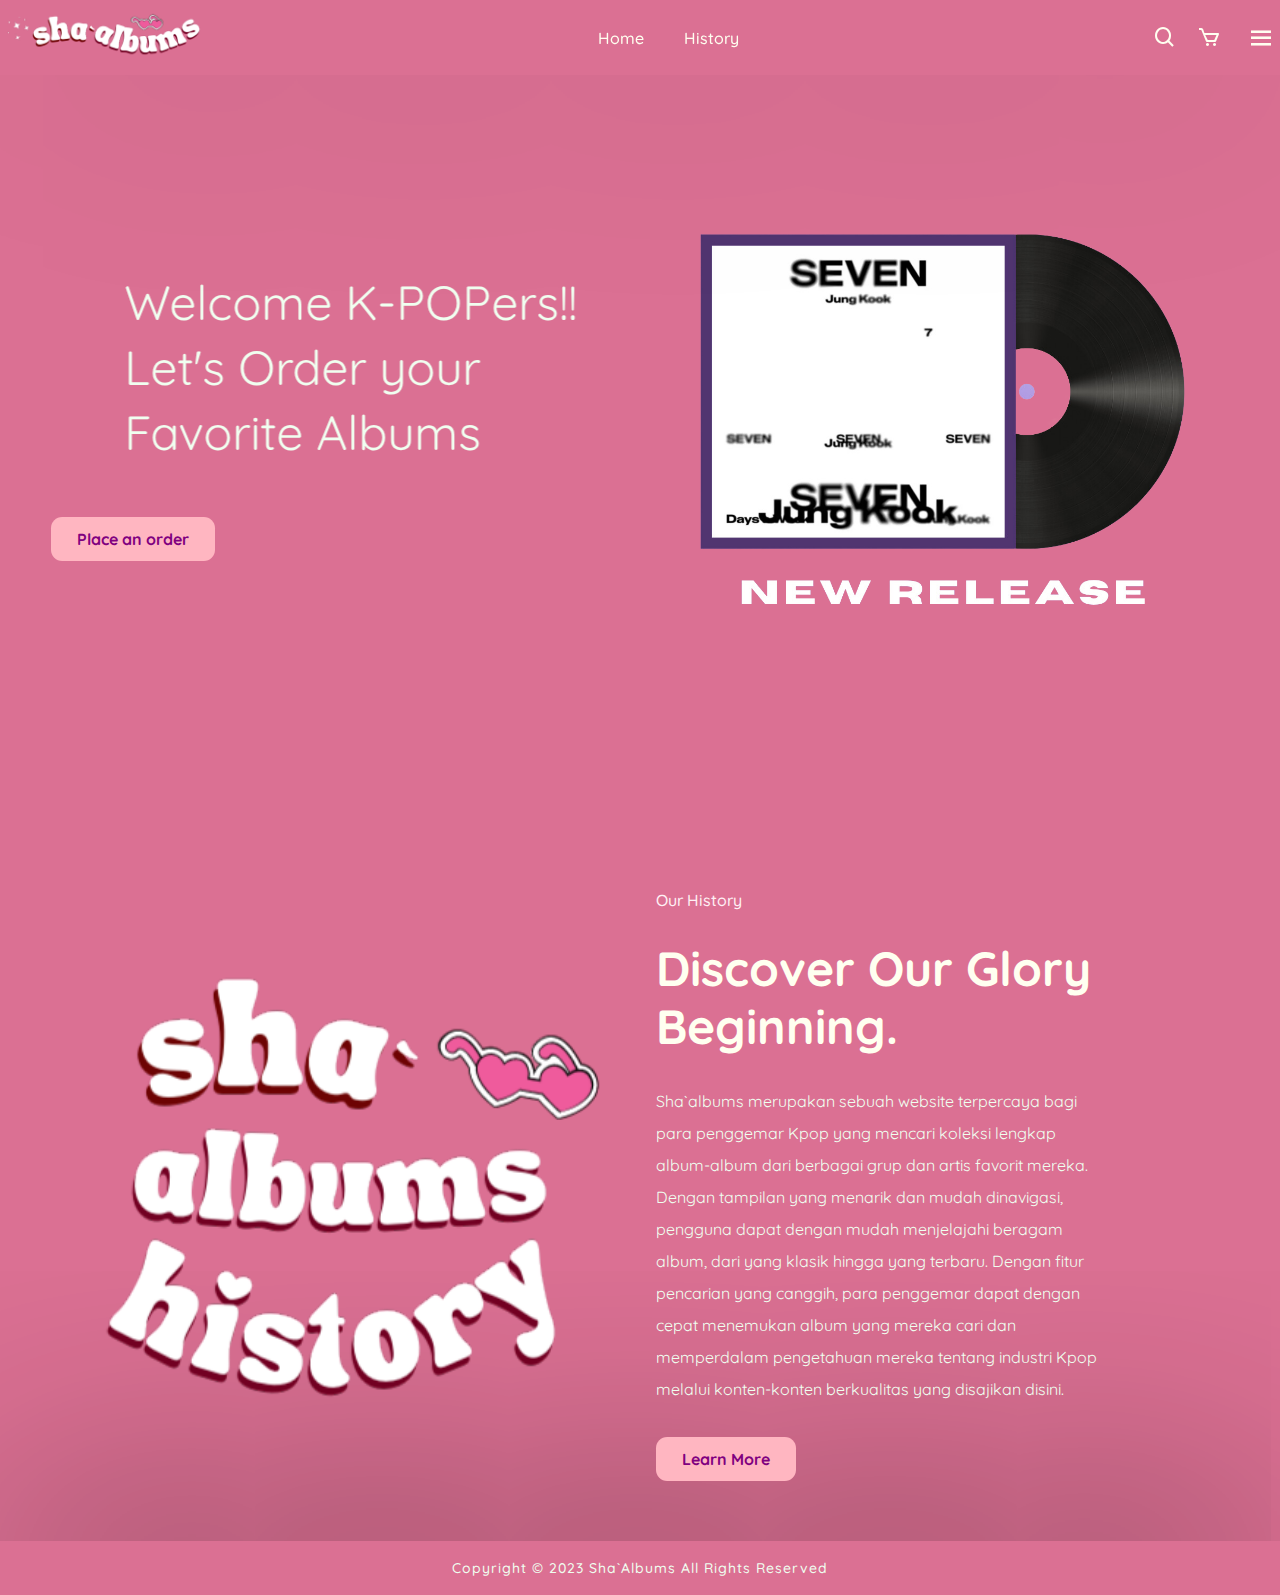
<file: index.html>
<!DOCTYPE html>
<html>
<head>
	<title> Sha's Albums</title>
	<meta charset="utf-8">
	<meta name="viewport" content="width=device-width, initial-scale=1">

	<link rel="stylesheet" type="text/css" href="style1.css">
	<link rel="stylesheet"
	href="https://unpkg.com/boxicons@latest/css/boxicons.min.css">
	<link rel="preconnect" href="https://fonts.googleapis.com">
	<link rel="preconnect" href="https://fonts.gstatic.com" crossorigin>
	<link href="https://fonts.googleapis.com/css2?family=Poppins:ital,wght@0,100;0,300;0,400;0,700;1,700&family=Quicksand:wght@600&display=swap" rel="stylesheet">
</head>
<body>
	<header>
		<a class="logo">
			<img src="logotes.png">
		</a>
		<ul class="navbar2">
			<li><a href="index.html" >Home</a></li>
			<li><a href="#history">History</a></li>
			
		</ul>
		<ul class="navbar">
			<li><a href="index.html" >Home</a></li>
			<li><a href="produk.html">Product</a></li>
			
			<li><a href="contact.html">Contact Us</a></li>
		</ul>
		<div class="header-icons">
			<a href="#"><i class='bx bx-search'></i></a>	
			<a href="cart.html"><i class='bx bx-cart'></i></a>	
			<a href="#"></a>	
			<div class="bx bx-menu" id="menu-icon"></div>
		</header>

		<section class="home" id="home">
			<div class="home-text">
				<marquee direction="right" behavior="alternate" scrolldelay=60><h3>Welcome K-POPers!!<br> Let's Order your<br> Favorite Albums</h3></marquee>

				<div class="home-btnn">
					<a href="produk.html" class="btn"> Place an order</a>
				</div>
			</div>
			<div class="home-img">
				<img src="jk.png">
			</div>

		</section>

		<section class="history" id="history">
			<div class="history-img">
				<img src="history.png">
			</div>
			<div class="history-text">
				<strong>Our History</strong>
				<h2>Discover Our Glory Beginning.</h2>
				<p>Sha`albums merupakan sebuah website terpercaya bagi para penggemar Kpop yang mencari koleksi lengkap album-album dari berbagai grup dan artis favorit mereka. Dengan tampilan yang menarik dan mudah dinavigasi, pengguna dapat dengan mudah menjelajahi beragam album, dari yang klasik hingga yang terbaru. Dengan fitur pencarian yang canggih, para penggemar dapat dengan cepat menemukan album yang mereka cari dan memperdalam pengetahuan mereka tentang industri Kpop melalui konten-konten berkualitas yang disajikan disini.</p>
				<a href="#" class="btn">Learn More</a>
			</section>

			

			<div class="copyright">
				<p>Copyright © 2023 Sha`Albums
				All Rights Reserved</p>
			</div>



			<script src="script.js"></script>


		</body>
		</html>
</file>
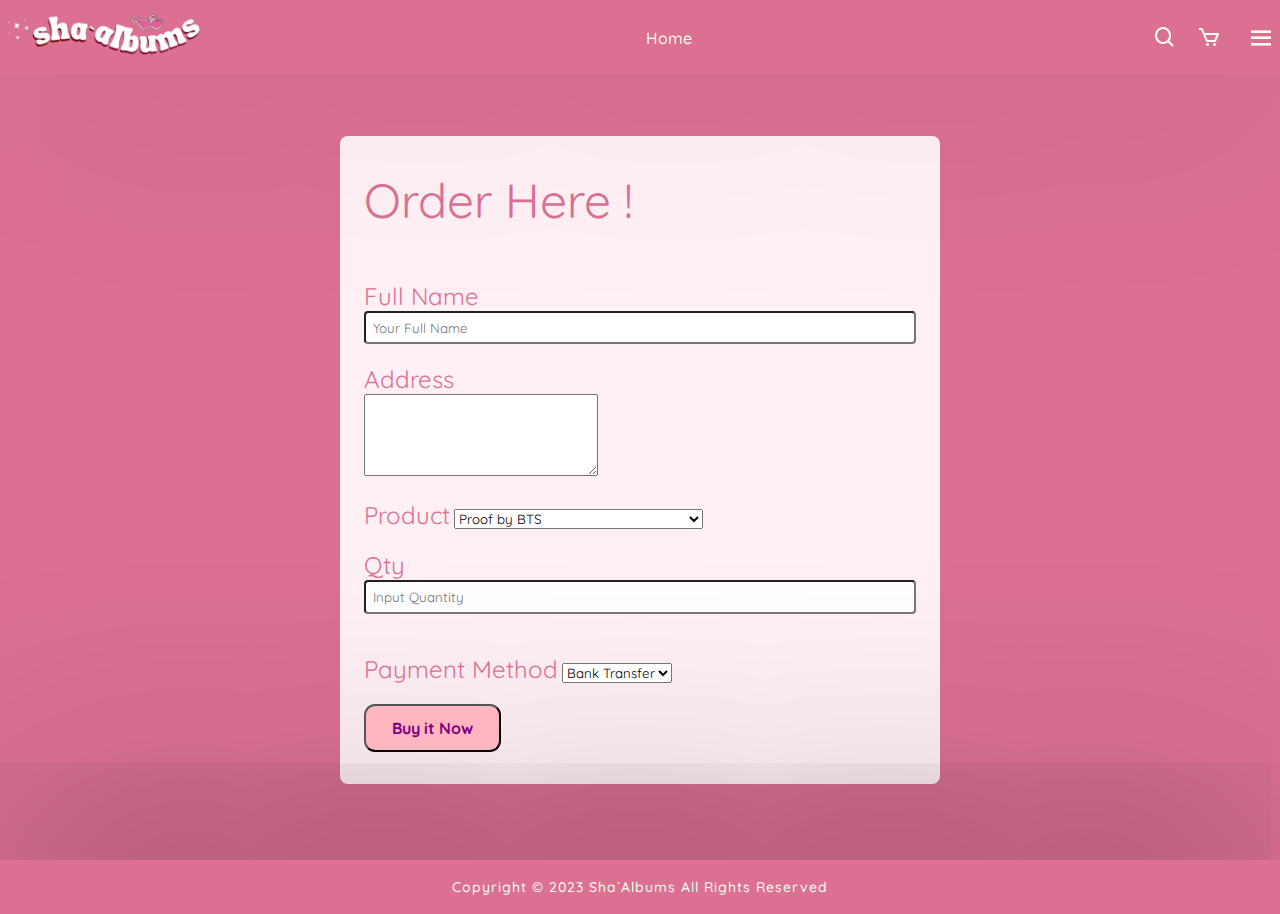
<file: cart.html>
<!DOCTYPE html>
<html>

<head>
    <title> Sha's Albums</title>
    <meta charset="utf-8">
    <meta name="viewport" content="width=device-width, initial-scale=1">

    <link rel="stylesheet" type="text/css" href="style1.css">
    <link rel="stylesheet"
    href="https://unpkg.com/boxicons@latest/css/boxicons.min.css">
    <link rel="preconnect" href="https://fonts.googleapis.com">
    <link rel="preconnect" href="https://fonts.gstatic.com" crossorigin>
    <link href="https://fonts.googleapis.com/css2?family=Poppins:ital,wght@0,100;0,300;0,400;0,700;1,700&family=Quicksand:wght@600&display=swap" rel="stylesheet">
</head>
<body>
    <header>
        <a class="logo">
            <img src="logotes.png">
        </a>
        <ul class="navbar2">
            <li><a href="index.html">Home</a></li>
            
            
            
        </ul>
        <ul class="navbar">
            <li><a href="index.html" >Home</a></li>
            <li><a href="produk.html">Product</a></li>
            <li><a href="index.html">History</a></li>
            <li><a href="contact.html">Contact Us</a></li>
        </ul>
        <div class="header-icons">
           <a href="#"><i class='bx bx-search'></i></a> 
            <a href="cart.html"><i class='bx bx-cart'></i></a>  
            <a href="#"></a>    
            <div class="bx bx-menu" id="menu-icon"></div>
        </header>
        <br><br>

        <section>
            <div class="container">
                <form id="invoiceForm">
                    <h4>Order Here !</h4>
                    <div class="input-section">
                        <label for="nama">Full Name<span></span></label>
                        <input id="nama" type="text" placeholder="Your Full Name" required>
                        <br><label for="alamat">Address<span></span></label><br>
                        <textarea id="alamat" rows="5" cols="30"> </textarea> 
                        <br><br><label for="productSelect">Product<span></span></label>
                        <select id="productSelect" size="1"> <br>
                            <option value="Proof by BTS">Proof by BTS 
                            <option value="Fearless by LE SSERAFIM"> Fearless by LE SSERAFIM
                            <option value="The Album by BLACKPINK"> The Album by BLACKPINK
                            <option value="BTS - Official Lightstick"> BTS - Official Lightstick
                            <option value="Taemin - Never Gonna Dance Again"> Taemin - Never Gonna Dance Again
                            <option value="BTS - DICON DFESTA PHOTO BOOK"> BTS - DICON D’FESTA PHOTO BOOK
                        </select> 
                        <br><br><label for="quantity">Qty<span></span></label>
                        <input id="quantity" type="number" min="1" placeholder="Input Quantity" required>
                        <br><br><label for="payment">Payment Method<span></span></label>
                        <select id="payment" size="1"> <br>
                            <option value="Bank Transfer">Bank Transfer
                            <option value="Credit Card"> Credit Card
                            <option value="PayPal"> PayPal
                            <option value="E-Wallet"> E-Wallet
                        </select> 

                        </div>
                        <br>
                        <div class="home-btnn">
                        <input type="button" class="btn" onclick="saveAndOpenNewPage()" value="Buy it Now">
                    
                        </div>
                    </form>
                    
            </div>

        </section>
        <div class="copyright">
            <p>Copyright © 2023 Sha`Albums
            All Rights Reserved</p>
        </div>

                                            <script>
                                                function saveSelectedProduct(selectedProduct) {
                                                    localStorage.setItem('selectedProduct', selectedProduct);
                                                }

                                                function saveProductName(productName) {
                                                    localStorage.setItem('productName', productName);
                                                }

                                                function saveProductQuantity(quantity) {
                                                    localStorage.setItem('productQuantity', quantity);
                                                }

                                                function saveProductnama(nama) {
                                                    localStorage.setItem('productnama', nama);
                                                }
                                                function saveProductalamat(alamat) {
                                                    localStorage.setItem('productalamat', alamat);
                                                }
                                                function saveProductpayment(payment) {
                                                    localStorage.setItem('productpayment', payment);
                                                }

                                                function openNewPage() {
                                                    window.open('result.html', '_blank');
                                                }

                                                function saveAndOpenNewPage() {
                                                    const productSelect = document.getElementById('productSelect');
                                                    const selectedProduct = productSelect.value;
                                                    const selectedProductName = productSelect.options[productSelect.selectedIndex].text;

                                                    const quantityElement = document.getElementById('quantity');
                                                    const quantity = quantityElement.value;

                                                    const namaElement = document.getElementById('nama');
                                                    const nama = namaElement.value;

                                                    const alamatElement = document.getElementById('alamat');
                                                    const alamat = alamatElement.value;

                                                    const paymentElement = document.getElementById('payment');
                                                    const payment = paymentElement.value;

                                                    saveSelectedProduct(selectedProduct);
                                                    saveProductName(selectedProductName);
                                                    saveProductQuantity(quantity);
                                                    saveProductnama(nama);
                                                    saveProductalamat(alamat);
                                                    saveProductpayment(payment);

                                                    openNewPage();
                                                }
                                            </script>
                                            <script src="script.js"></script>
                                        </body>

                                        </html>
</file>
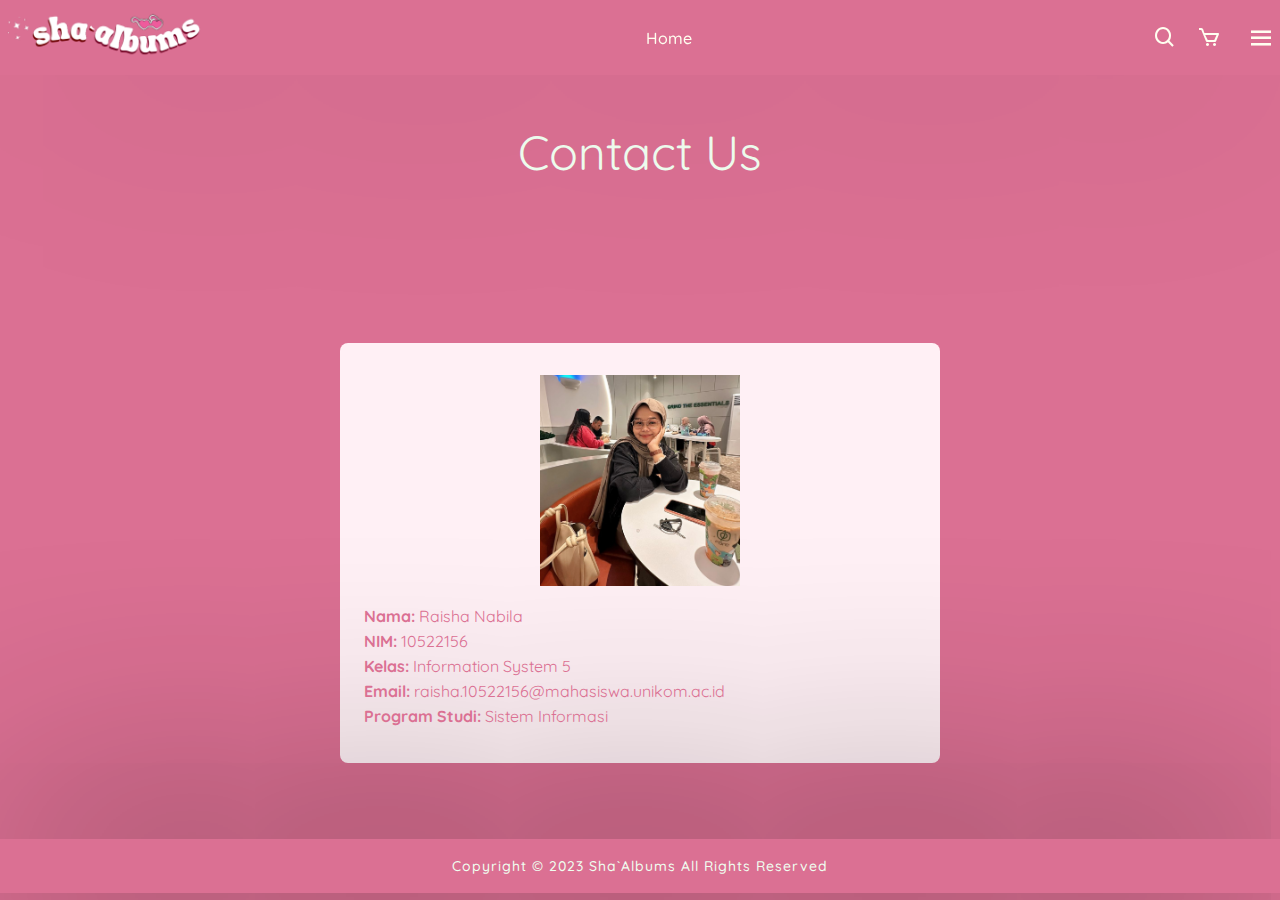
<file: contact.html>
<!DOCTYPE html>
<html>
<head>
    <title> Sha's Albums</title>
    <meta charset="utf-8">
    <meta name="viewport" content="width=device-width, initial-scale=1">

    <link rel="stylesheet" type="text/css" href="style1.css">
    <link rel="stylesheet"
    href="https://unpkg.com/boxicons@latest/css/boxicons.min.css">
    <link rel="preconnect" href="https://fonts.googleapis.com">
    <link rel="preconnect" href="https://fonts.gstatic.com" crossorigin>
    <link href="https://fonts.googleapis.com/css2?family=Poppins:ital,wght@0,100;0,300;0,400;0,700;1,700&family=Quicksand:wght@600&display=swap" rel="stylesheet">
</head>
<body>
    <header>
        <a class="logo">
            <img src="logotes.png">
        </a>
        <ul class="navbar2">
            <li><a href="index.html">Home</a></li>
            
            
            
        </ul>
        <ul class="navbar">
            <li><a href="index.html" >Home</a></li>
            <li><a href="produk.html">Product</a></li>
            <li><a href="index.html">History</a></li>
            <li><a href="#">Contact Us</a></li>
        </ul>
        <div class="header-icons">
         <a href="#"><i class='bx bx-search'></i></a> 
         <a href="cart.html"><i class='bx bx-cart'></i></a>  
         <a href="#"></a>    
         <div class="bx bx-menu" id="menu-icon"></div>
     </header>
     <br><br>

     <section class="result" id="result">
        <div class="result-text">
            <center><h3>Contact Us</h3></center>
     </div>

 </section>
 <section>
    <div class="container">

       
        <img class="profile-img" src="profile.jpg" alt="Foto Profil">

        <div class="data">
            <p><span>Nama:</span> Raisha Nabila</p>
            <p><span>NIM:</span> 10522156</p>
            <p><span>Kelas:</span> Information System 5</p>
            <p><span>Email:</span> raisha.10522156@mahasiswa.unikom.ac.id</p>
            <p><span>Program Studi:</span> Sistem Informasi</p>
            
        </div>
    </div>

</section>
<div class="copyright">
    <p>Copyright © 2023 Sha`Albums
    All Rights Reserved</p>
</div>

<script src="script.js"></script>
</body>
</html>
</file>
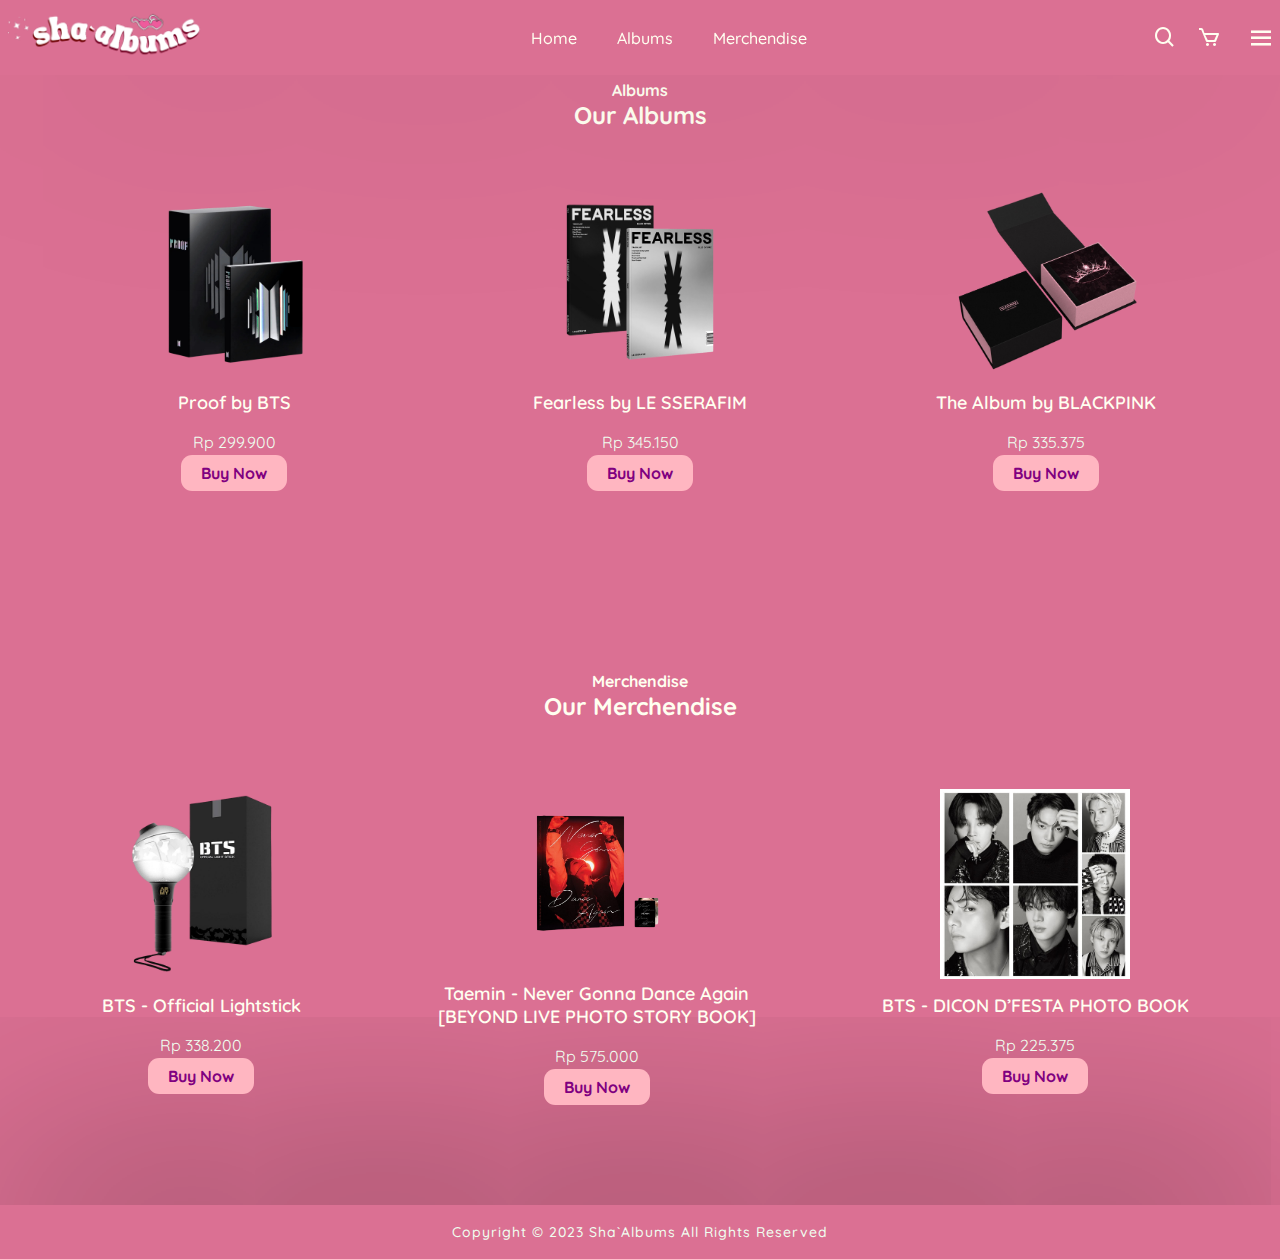
<file: produk.html>
<!DOCTYPE html>
<html>
<head>
	<title> Sha's Albums</title>
	<meta charset="utf-8">
	<meta name="viewport" content="width=device-width, initial-scale=1">

	<link rel="stylesheet" type="text/css" href="style1.css">
	<link rel="stylesheet"
	href="https://unpkg.com/boxicons@latest/css/boxicons.min.css">
	<link rel="preconnect" href="https://fonts.googleapis.com">
	<link rel="preconnect" href="https://fonts.gstatic.com" crossorigin>
	<link href="https://fonts.googleapis.com/css2?family=Poppins:ital,wght@0,100;0,300;0,400;0,700;1,700&family=Quicksand:wght@600&display=swap" rel="stylesheet">
</head>
<body>
		<header>
		<a class="logo">
			<img src="logotes.png">
		</a>
		<ul class="navbar2">
			<li><a href="index.html">Home</a></li>
			<li><a href="#produk">Albums</a></li>
			<li><a href="#merch">Merchendise</a></li>
			
			
		</ul>
		<ul class="navbar">
			<li><a href="index.html">Home</a></li>
			<li><a href="produk.html">Product</a></li>
			<li><a href="index.html">History</a></li>
			
			<li><a href="contact.html">Contact Us</a></li>
		</ul>
		<div class="header-icons">
			<a href="#"><i class='bx bx-search'></i></a>	
			<a href="cart.html"><i class='bx bx-cart'></i></a>	
			<a href="#"></a>	
			<div class="bx bx-menu" id="menu-icon"></div>
		</header>

		<section class="produk" id="produk">
			<div class="center-text">
				<strong>Albums</strong>
				<h2>Our Albums</h2>
			</div>

			<div class="produk-content">
				<div class="box">
					<div class="box-img">
						<img src="proof.png">
					</div>
					<h3>
						Proof by BTS
					</h3>
					<p>Rp 299.900</p>
					<a href="cart.html" class="btn2">Buy Now</a>
				</div>
				<div class="box">
					<div class="box-img">
						<img src="fearless.png">
					</div>
					<h3>
						Fearless by LE SSERAFIM
					</h3>
					<p>Rp 345.150</p>
					<a href="cart.html" class="btn2">Buy Now</a>
				</div>
				<div class="box">
					<div class="box-img">
						<img src="bp.png">
					</div>
					<h3>
						The Album by BLACKPINK
					</h3>
					<p> Rp 335.375</p>
					<a href="cart.html" class="btn2">Buy Now</a>
				</div>
				</div>
			</section>
			<section class="produk" id="merch">
			<div class="center-text">
				<strong>Merchendise</strong>
				<h2>Our Merchendise</h2>
			</div>

			<div class="produk-content">
				<div class="box">
					<div class="box-img">
						<img src="armybomb.png">
					</div>
					<h3>
						BTS - Official Lightstick
					</h3>
					<p>Rp 338.200</p>
					<a href="cart.html" class="btn2">Buy Now</a>
				</div>
				<div class="box">
					<div class="box-img">
						<img src="taemin.png">
					</div>
					<h3>
						Taemin - Never Gonna Dance Again [BEYOND LIVE PHOTO STORY BOOK]
					</h3>
					<p>Rp 575.000</p>
					<a href="cart.html" class="btn2">Buy Now</a>
				</div>
				<div class="box">
					<div class="box-img">
						<img src="dicon.jpg">
					</div>
					<h3>
						BTS - DICON D’FESTA PHOTO BOOK
					</h3>
					<p> Rp 225.375</p>
					<a href="cart.html" class="btn2">Buy Now</a>
				</div>
				</div>
			</section>
			<div class="copyright">
				<p>Copyright © 2023 Sha`Albums
				All Rights Reserved</p>
			</div>



			<script src="script.js"></script>
			

		</body>
		</html>
</file>
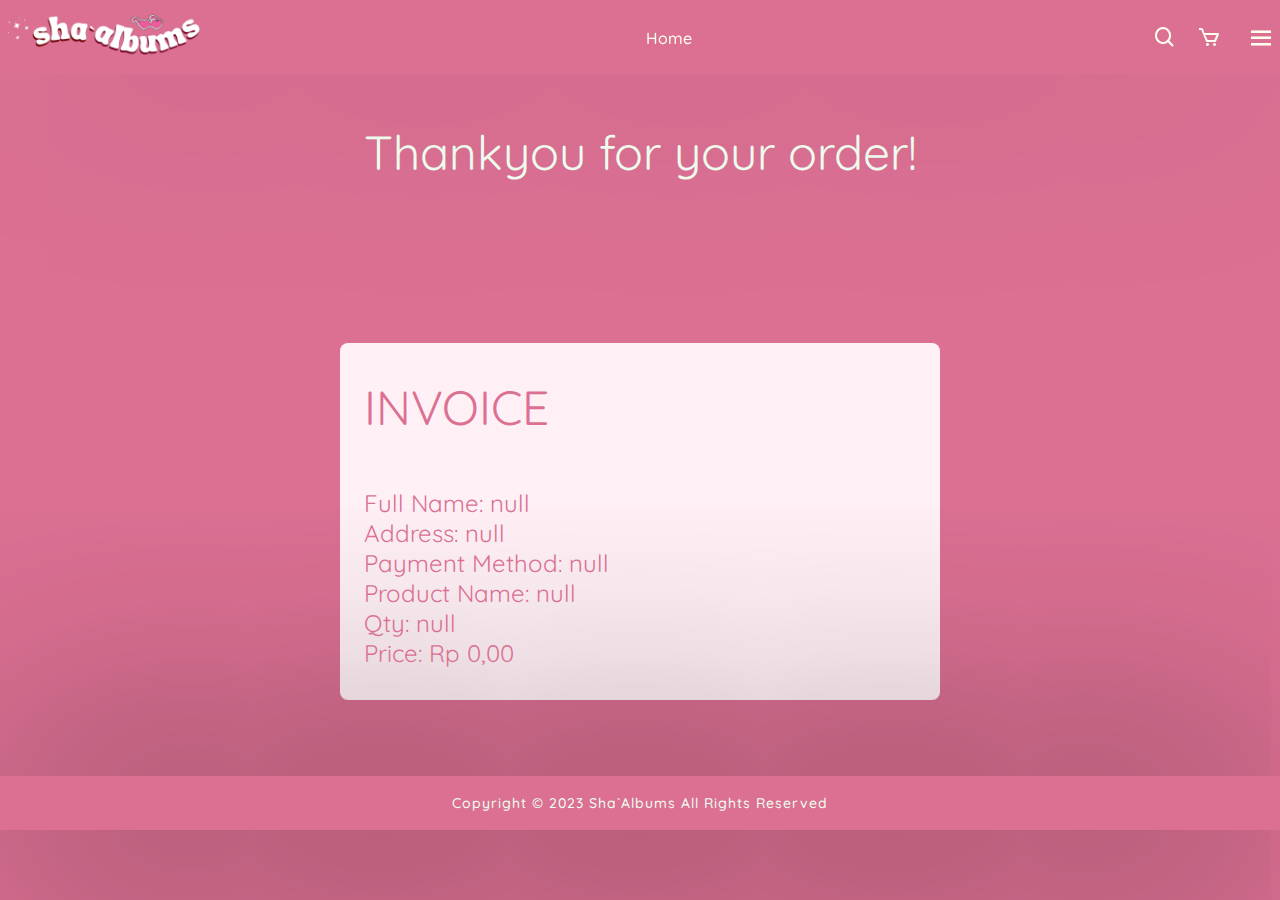
<file: result.html>
<!DOCTYPE html>
<html>
<head>
    <title> Sha's Albums</title>
    <meta charset="utf-8">
    <meta name="viewport" content="width=device-width, initial-scale=1">

    <link rel="stylesheet" type="text/css" href="style1.css">
    <link rel="stylesheet"
    href="https://unpkg.com/boxicons@latest/css/boxicons.min.css">
    <link rel="preconnect" href="https://fonts.googleapis.com">
    <link rel="preconnect" href="https://fonts.gstatic.com" crossorigin>
    <link href="https://fonts.googleapis.com/css2?family=Poppins:ital,wght@0,100;0,300;0,400;0,700;1,700&family=Quicksand:wght@600&display=swap" rel="stylesheet">
</head>
<body>
    <header>
        <a class="logo">
            <img src="logotes.png">
        </a>
        <ul class="navbar2">
            <li><a href="index.html">Home</a></li>
            
            
            
        </ul>
        <ul class="navbar">
            <li><a href="index.html" >Home</a></li>
            <li><a href="produk.html">Product</a></li>
            <li><a href="index.html">History</a></li>
            <li><a href="contact.html">Contact Us</a></li>
        </ul>
        <div class="header-icons">
           <a href="#"><i class='bx bx-search'></i></a> 
            <a href="cart.html"><i class='bx bx-cart'></i></a>  
            <a href="#"></a>    
            <div class="bx bx-menu" id="menu-icon"></div>
        </header>
        <br><br>

        <section class="result" id="result">
            <div class="result-text">
               <center><h3>Thankyou for your order!</h3></center>
            </div>
            
        </section>
        <section>
            <div class="container">
                
                    <h4>INVOICE</h4>
                    <div class="input-section">
                        <label id="namaDisplay">Full Name: -</label><br>
                        <label id="alamatDisplay">Address: -</label><br>
                        <label id="paymentDisplay">Payment: -</label><br>
                        <label id="productNameDisplay">Product: -</label><br>
                        <label id="quantityDisplay">Qty: -</label><br>
                        <label id="priceDisplay">Price: -</label>
                    </div>
            </div>

        </section>
        <div class="copyright">
            <p>Copyright © 2023 Sha`Albums
            All Rights Reserved</p>
        </div>
         <script>
 
        const productnama = localStorage.getItem('productnama');
        const productalamat = localStorage.getItem('productalamat');
          const productpayment = localStorage.getItem('productpayment');
        const selectedProduct = localStorage.getItem('selectedProduct');
        
        const productName = localStorage.getItem('productName');
        const productQuantity = localStorage.getItem('productQuantity');

         
        function formatCurrency(price) {
            return price.toLocaleString('id-ID', { style: 'currency', currency: 'IDR' });
        }

        function showProductDetails(nama,alamat,payment,productName, selectedProduct, quantity) {
              const namaElement = document.getElementById('namaDisplay');
             const alamatElement = document.getElementById('alamatDisplay');
              const paymentElement = document.getElementById('paymentDisplay');
            const productNameElement = document.getElementById('productNameDisplay');
            const priceElement = document.getElementById('priceDisplay');
            const quantityElement = document.getElementById('quantityDisplay');
          

            let price = 0;

            switch (selectedProduct) {
               case 'Proof by BTS':
                    price = 299000;
                    break;
                case 'Fearless by LE SSERAFIM':
                    price =  345150;
                    break;
                case 'The Album by BLACKPINK':
                    price = 335375;
                    break;
                case 'BTS - Official Lightstick':
                    price = 338200;
                    break;
                case 'Taemin - Never Gonna Dance Again':
                    price = 575000;
                    break;
                 case 'BTS - DICON DFESTA PHOTO BOOK':
                    price = 225375;
                    break;
                default:
                    price = 0;
                    break;
            }
             const formattedPrice = formatCurrency(price);
              const total = price * quantity;
               
            const formattedTotal = formatCurrency(total);
               namaElement.textContent = `Full Name: ${nama}`;
             alamatElement.textContent = `Address: ${alamat}`;
              paymentElement.textContent = `Payment Method: ${payment}`;
            productNameElement.textContent = `Product Name: ${productName}`;
            priceElement.textContent = `Price: ${formattedTotal}`;
            quantityElement.textContent = `Qty: ${quantity}`;
         
        }   

        showProductDetails(productnama,productalamat,productpayment,productName, selectedProduct, productQuantity);
    </script>
        
 <script src="script.js"></script>
    </body>
    </html>
</file>
<file: style1.css>
*{
	
	padding: 0;
	margin:0;
	box-sizing: border-box;
	font-family: 'Quicksand', sans-serif;
	text-decoration:none ;
	list-style: none;
	scroll-behavior: smooth;

}
:root{
	--main-color :#FFB6C1;
	--text-color :#FFFFF0;
	--bg-color: #DB7093;
	--rr-color: #FFF0F5;
	--other-color: 	#F0FFF0;
	--bb-color: #800080;

	--big-font: 4.4rem;
	--h2-font:3rem;
	--h3-font:3rem;
	--h5-font:1.5rem;
	--p-font:1rem;
}
body{
	background: var(--bg-color);
	color: var(--text-color);

}
header{
	position: fixed;
	top: 0;
	right: 0;
	z-index: 1000;
	width: 100%;
	display: flex;
	align-items: center;
	justify-content: space-between;
	background: var(--bg-color);
	box-shadow: 0 0.4rem 30rem rgba(0, 0, 0, 0.1);
	padding: 15px 14%;
	transition: all ease .52s;
}
.logo img{
	width:200px ;
	max-height: 100%;
	height: auto;
}
.navbar{
	display: flex;
}
.navbar a{
	position: relative ;
	margin: 0px 15px;
	padding: 5px 5px;
	font-size: var(--p-font) ;
	font-weight: 500;
	color: var(--text-color);
	transition: all ease .50s ;
}
.navbar a::after{
	position: absolute ;
	content: '';
	height: 3px;
	bottom: 0px;
	width: 0;
	left: 50%;
	transform: translateX(-50%);
	border-radius: 2px;
	background: var(--main-color);
	transition: all ease .50s ;

}
.navbar a:hover::after{
	width: 40% ;
}
.navbar a:hover{
	color: var(--main-color);	
}
.navbar a.active{
	color: var(--main-color);	
}
.navbar a.active::after{
	width: 40% ;	
}

.navbar2{
	display: flex;
}
.navbar2 a{
	position: relative ;
	margin: 0px 15px;
	padding: 5px 5px;
	font-size: var(--p-font) ;
	font-weight: 500;
	color: var(--text-color);
	transition: all ease .50s ;
}
.navbar2 a::after{
	position: absolute ;
	content: '';
	height: 3px;
	bottom: 0px;
	width: 0;
	left: 50%;
	transform: translateX(-50%);
	border-radius: 2px;
	background: var(--main-color);
	transition: all ease .50s ;

}
.navbar2 a:hover::after{
	width: 40% ;
}
.navbar2 a:hover{
	color: var(--main-color);	
}
.navbar2 a.active{
	color: var(--main-color);	
}
.navbar2 a.active::after{
	width: 40% ;	
}
.header-icons{
	display: flex;
	align-items: center;
	justify-content: center;
}
.header-icons i{
	vertical-align: middle;
	font-size: 1.5rem;
	color: var(--text-color);
	margin-left: 20px;
	transition: all ease .50s ;
}
.header-icons i:hover{
	transform: scale(1.1) translateX(-5px);
	color: var(--main-color);
}
#menu-icon{
	color: var(--text-color);
	font-size: 30px;
	z-index: 10001;
	margin-left: 25px;
	cursor: pointer;
	display: none;
}
section{
	padding: 120px 18% 65px;

}
.home-img img{
	height: auto;
	width:100% ;
}
.home{
	position: relative;
	width: 100%;
	height: 90vh;
	display: grid;
	grid-template-columns: repeat(2, 1fr);
	align-items: center;
	gap: 2rem;
}
.home-text h3{
	font-size: var(--h3-font);
	font-weight: 100;
	line-height: 1.2;
	margin-bottom: 2rem;
	font-family: 'Quicksand', sans-serif;
}
.home-text h3{
	max-width: 370px;
	font-weight: var(--p-font);
	line-height: 65px;
	color: var(--other-color);
	margin-bottom: 3rem;
}


.home-btnn{
	display: inline-flex;
	align-items: center;
	justify-content: center;
}
.btn{
	display: inline-block;
	padding: 12px 26px;
	background: var(--main-color);
	color: var(--bb-color);
	font-size:var(--p-font) ;
	font-weight: bold;
	border-radius: 0.7rem;
	transition: all ease .50s;
}
.btn:hover{
	transform: scale(1.1) translateX(-5px);
}
.home-img img{
	height: auto;
	width:100% ;
}
.home{
	position: relative;
	width: 100%;
	height: 90vh;
	display: grid;
	grid-template-columns: repeat(2, 1fr);
	align-items: center;
	gap: 2rem;
}

.result{
	position: relative;
	width: 100%;
	height: 23vh;

	grid-template-columns: repeat(2, 1fr);
	align-items: center;
	gap: 2rem;
}
.result-text h3{
	font-size: var(--h3-font);
	font-weight: 100;
	line-height: 1.2;
	margin-bottom: 2rem;
	font-family: 'Quicksand', sans-serif;
}
.result-text h3{
	max-width: 600px;
	font-weight: var(--p-font);
	line-height: 65px;
	color: var(--other-color);
	margin-bottom: 3rem;
}

.input-section label{
	font-size:var(--h5-font) ;
}


.contact-img img{
	height: auto;
	width:100% ;
}
.contact{
	padding: 120px 18% 65px;
	width: 100vw;
	max-width: 600px;
	padding: 2em 1.5em;
	background-color: var(--rr-color);
	margin: 1em auto;
	border-radius: 0.5em;

	
}
.contact-text h1{
	font-size: var(--big-font);
	font-weight: 100;
	line-height: 1.2;
	margin-bottom: 2rem;
	font-family: 'Quicksand', sans-serif;
}
.contact-text h1{
	max-width: 370px;
	font-weight: var(--p-font);
	line-height: 65px;
	color: var(--bg-color);
	margin-bottom: 3rem;
}

.contact-img img{
	height: auto;
	width:100% ;
}
.contact{
	position: relative;
	width: 100%;
	height: 90vh;
	display: grid;
	grid-template-columns: repeat(2, 1fr);
	align-items: center;
	gap: 2rem;
}
.center-text{
	text-align: center;
}
.contact-text strong{
	font-size: var(--p-font);
	font-weight: 500;
	color: var(--bg-color);
}

.contact-text h2{
	font-family: 'Quicksand', sans-serif;
	font-size: var(--h2-font);
	font-weight: 900;
}
.contact-text p{
	max-width: 450px;
	font-size: var(--p-font);
	line-height: 32px;
	color: var(--bg-color);
	margin-bottom: 2rem;

}
.produk-content{
	display: grid;
	grid-template-columns: repeat(auto-fit, minmax(300px, auto));
	gap: 2.5rem;
	align-items: center;
	text-align: center;
	margin-top: 1rem;
}

.box{
	padding: 40px;
	display: flex;
	flex-direction: column;
	justify-content: center;
	align-items: center;
}
.box-img{
	width:190px ;
	height: 190px;
}
.box-img img{
	width:100% ;
	height: 100%;
	object-fit: contain;
}
.box h3{
	margin: 15px 0;
	font-size: 18px;
	font-weight: 600;
	font-family: 'Quicksand', sans-serif;
}
.box p{
	font-size: 16px;
	line-height: 26px;
	color: var(--other-color);
}
.history{
	display: grid;
	grid-template-columns: repeat(2, 1fr);
	align-items: center;
	gap: 2rem;
}
.history-img img{
	height: auto;
	width: 100%;
}

.history-text strong{
	font-size: var(--p-font);
	font-weight: 500;
	color: var(--rr-color);
}
.history-text h2{
	font-size: var(--h2-font);
	font-weight: 900;
	line-height: 1.2;
	margin: 30px 0;
	font-family: 'Quicksand', sans-serif;
}
.history-text p{
	max-width: 450px;
	font-size: var(--p-font);
	line-height: 32px;
	color: var(--other-color);
	margin-bottom: 2rem;

}
.btn2{

	display: inline-block;
	padding: 8px 20px;
	background: var(--main-color);
	color: var(--bb-color);
	font-size:var(--p-font) ;
	font-weight: bold;
	border-radius: 0.7rem;
	transition: all ease .50s;
}
.btn2:hover{
	transform: scale(1.1) translateX(-5px);
}

.container{
	padding: 120px 18% 65px;
	width: 100vw;
	max-width: 600px;
	padding: 2em 1.5em;
	background-color: var(--rr-color);
	margin: 1em auto;
	border-radius: 0.5em;
}
.container h4{
	font-size: var(--h2-font);
	font-weight: 400;
	line-height: 1.2;
	margin-bottom: 2rem;
	font-family: 'Quicksand', sans-serif;
}
.container h4{
	max-width: 700px;
	font-weight: var(--p-font);
	line-height: 65px;
	color: var(--bg-color);
	margin-bottom: 3rem;
}
.container label{
	font-weight: var(--p-font);
	color: var(--bg-color);
	
}
input,button{
	display: block;
	outline: none;
	width: 100%;
	padding: 0.5em;
	border-radius: 0.3em;

}



.copyright p{
	text-align: center;
	padding: 18px;
	background: var(--bg-color);
	box-shadow: 0 0.3rem 20rem rgba(0, 0, 0, 0.9);
	font-size: 14px;
	font-weight: 500;
	color: var(--other-color);
	letter-spacing: 1px;

}

@media (max-width: 1680px){
	header{
		padding: 10px 4px;
	}
	section{
		padding: 80px 4% 60px;
	}

}
@media (max-width: 1220px){
	:root{
	--big-font: 3.6rem;
	--h2-font:2.6rem;
	--p-font:0.9rem;
	}
	.home{
		height: 80vh;
	}
	section{
		padding: 9px 4% 20px ;
	}
	.home-text h1{
		margin-bottom: 1rem;
	}
	.home-text p{
	margin-bottom: 1.2rem;
	}
	.produk-content{
		gap: 20px;
	}
	.box{
		padding: 10px;
	}
}
@media (max-width: 3000px){
	#menu-icon{
		display: block;
	}
	.navbar{
		position: absolute;
		top: -500px;
		right: 0;
		display: flex;
		flex-direction: column;
		text-align: left;
		background: var(--bg-color);
		box-shadow: 0 4px 4px rgb(0 0 0 /10%);
		transition: all ease .50s;
	}
	.navbar a{
		display : block;
		font-size: 24px;
		font-weight: 600;
		margin: 5px 100px;
		padding: 10px 0;
	}
	.navbar a::after{
		display : none;
		
	}
	.navbar.open{
		top: 100% ;
	}
}

@media (max-width: 960px){
	:root{
	--big-font: 3rem;
	--h2-font:2rem;
	--p-font:0.9rem;
	}
	.home{
		height: 70vh;
	}

}
@media (max-width: 840px){
	.home{
		height: 100vh;
		grid-template-columns: 1fr;
	}
	.home-text{
		order: 2;
	}
	.home-img{
		text-align: center;
		padding-top: 30px;
	}
	.home-img img{
		width: 430px;
		max-width:100% ;
		height: auto;
	}
	.home-text p{
		max-width: 600px;
	}
}
@media (max-width: 690px){
	.history{
		grid-template-columns: 1fr
	}
	.history-img{
		xt-align: center;
		padding-top: 90px;
	}
	.history-img img{
		width: 370px;
		max-width:100% ;
		height: auto;
	}
}

.profile-img {
            display: block;
            max-width: 200px;
            height: auto;
            margin: 0 auto;
        }

        .data {
            margin-top: 20px;
            text-align: left;
        }

        .data span {
            font-weight: bold;
        }

        .data p {
            margin: 5px 0;
            color: var(--bg-color);
        }
</file>
